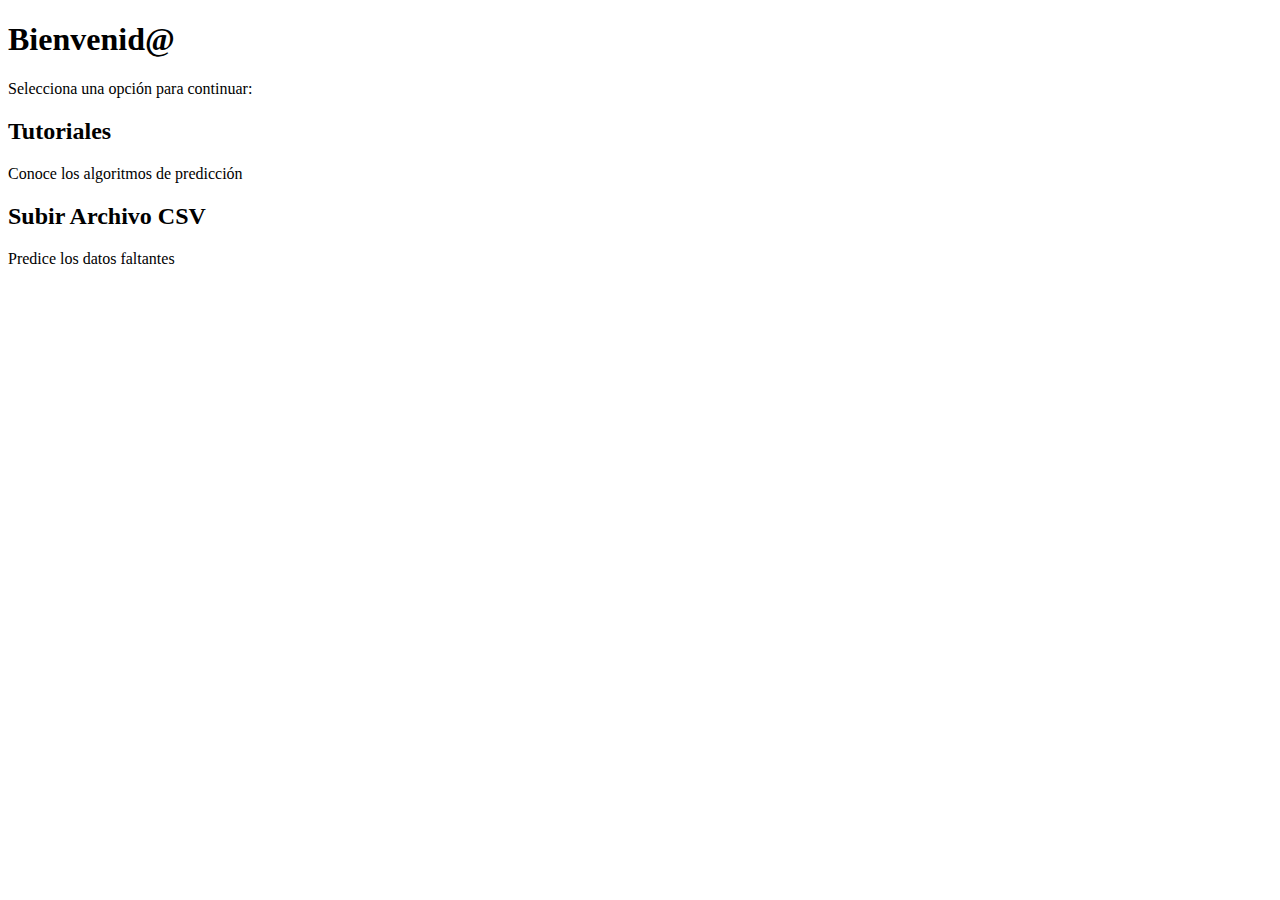
<file: src/main/resources/templates/index.html>
<!DOCTYPE html>
<html xmlns:th="http://www.thymeleaf.org">
<head>
    <meta charset="UTF-8">
    <title>Predicción de Datos</title>
    <link rel="stylesheet" th:href="@{/css/style.css}">
</head>
<body>
    <div class="container">
        <h1>Bienvenid@</h1>
        <p>Selecciona una opción para continuar:</p>

        <div class="card-container">
            <a th:href="@{/tutoriales}" class="card">
                <h2>Tutoriales</h2>
                <p>Conoce los algoritmos de predicción</p>
            </a>

            <a th:href="@{/subir}" class="card">
                <h2>Subir Archivo CSV</h2>
                <p>Predice los datos faltantes</p>
            </a>
        </div>
    </div>
</body>
</html>
</file>
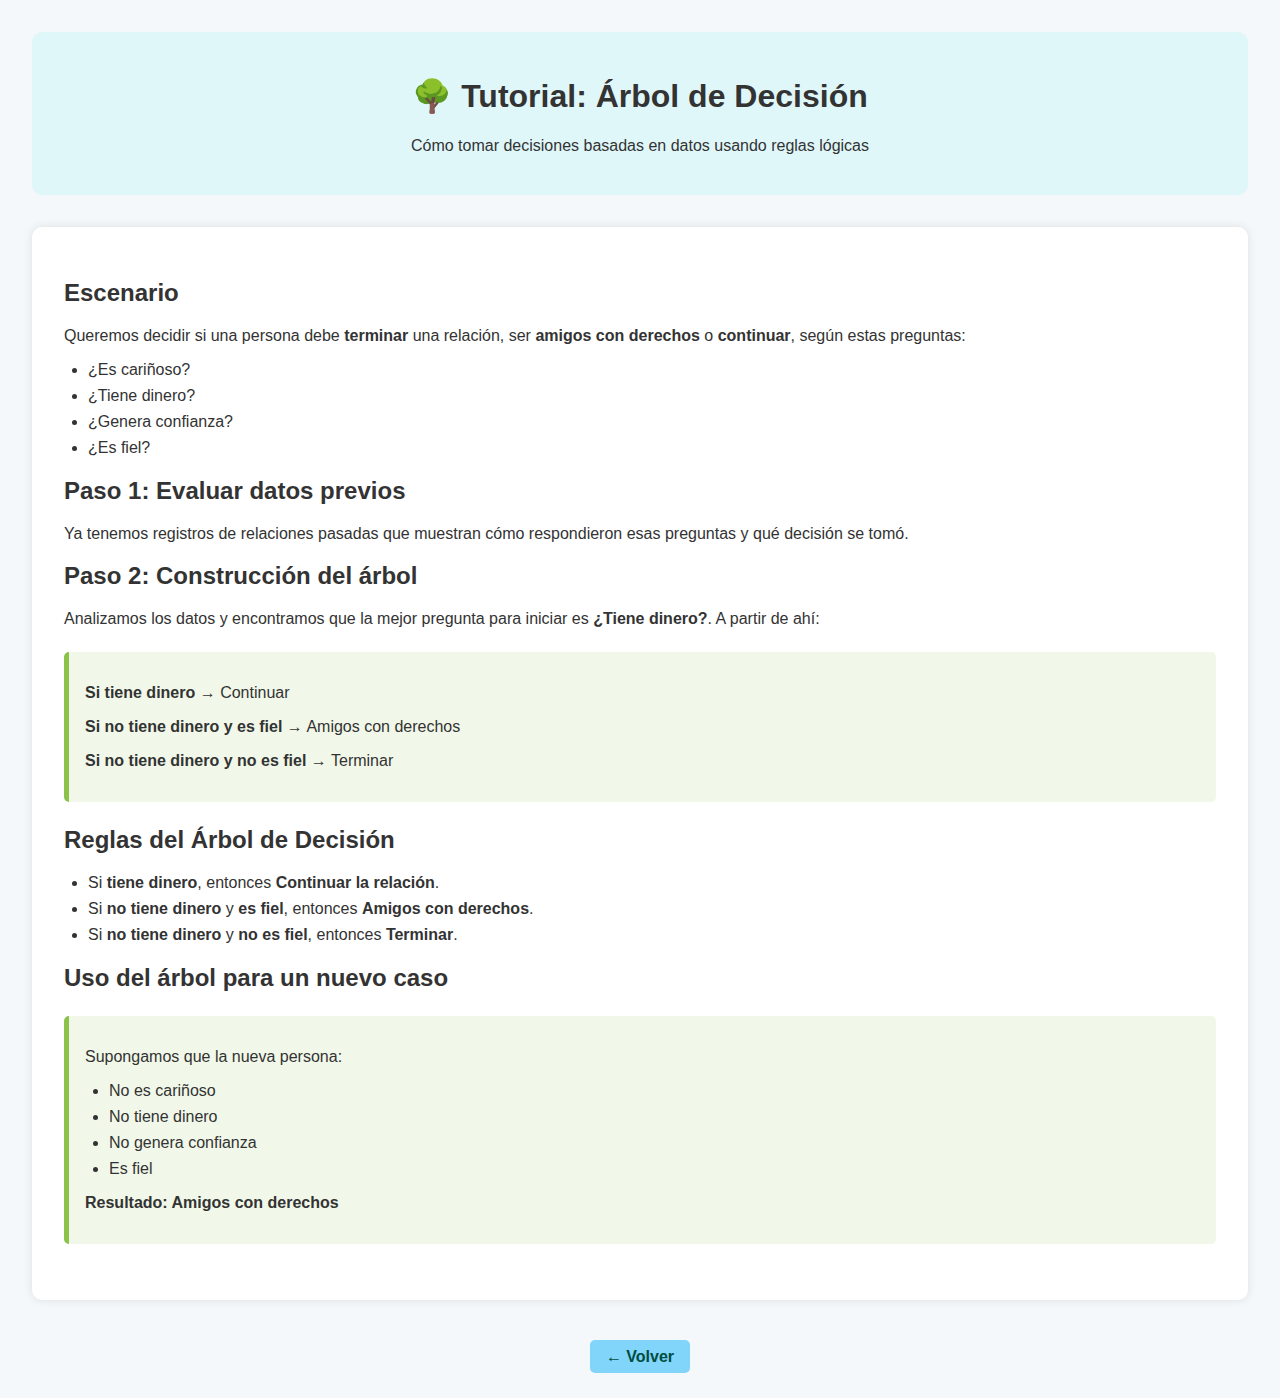
<file: src/main/resources/templates/arbol.html>
<!DOCTYPE html>
<html xmlns:th="http://www.thymeleaf.org">
<head>
<meta charset="UTF-8">
<title>Tutorial: Árbol de Decisión</title>
<link rel="stylesheet" th:href="@{/css/style.css}">
<style>
body.tutoriales-body {
	font-family: 'Segoe UI', Tahoma, Geneva, Verdana, sans-serif;
	margin: 0;
	padding: 2rem;
	background: #f4f8fb;
	color: #333;
}

.tutoriales-header {
	text-align: center;
	background-color: #e0f7fa;
	padding: 1.5rem;
	border-radius: 10px;
}

.contenido-tutorial {
	margin-top: 2rem;
	background: #ffffff;
	padding: 2rem;
	border-radius: 10px;
	box-shadow: 0 0 10px rgba(0, 0, 0, 0.1);
}

ul {
	padding-left: 1.5rem;
}

li {
	margin-bottom: 0.5rem;
}

.ejemplo, .prediccion {
	background-color: #f1f8e9;
	padding: 1rem;
	border-left: 5px solid #8bc34a;
	margin: 1.5rem 0;
	border-radius: 5px;
}

footer {
	text-align: center;
	margin-top: 3rem;
}

.btn-volver {
	text-decoration: none;
	background-color: #81d4fa;
	padding: 0.5rem 1rem;
	border-radius: 5px;
	color: #004d40;
	font-weight: bold;
}
</style>
</head>
<body class="tutoriales-body">
	<header class="tutoriales-header">
		<h1>🌳 Tutorial: Árbol de Decisión</h1>
		<p>Cómo tomar decisiones basadas en datos usando reglas lógicas</p>
	</header>

	<main class="contenido-tutorial">
		<h2>Escenario</h2>
		<p>
			Queremos decidir si una persona debe <strong>terminar</strong> una
			relación, ser <strong>amigos con derechos</strong> o <strong>continuar</strong>,
			según estas preguntas:
		</p>
		<ul>
			<li>¿Es cariñoso?</li>
			<li>¿Tiene dinero?</li>
			<li>¿Genera confianza?</li>
			<li>¿Es fiel?</li>
		</ul>

		<h2>Paso 1: Evaluar datos previos</h2>
		<p>Ya tenemos registros de relaciones pasadas que muestran cómo
			respondieron esas preguntas y qué decisión se tomó.</p>

		<h2>Paso 2: Construcción del árbol</h2>
		<p>
			Analizamos los datos y encontramos que la mejor pregunta para iniciar
			es <strong>¿Tiene dinero?</strong>. A partir de ahí:
		</p>

		<div class="ejemplo">
			<p>
				<strong>Si tiene dinero →</strong> Continuar
			</p>
			<p>
				<strong>Si no tiene dinero y es fiel →</strong> Amigos con derechos
			</p>
			<p>
				<strong>Si no tiene dinero y no es fiel →</strong> Terminar
			</p>
		</div>

		<h2>Reglas del Árbol de Decisión</h2>
		<ul>
			<li>Si <strong>tiene dinero</strong>, entonces <strong>Continuar
					la relación</strong>.
			</li>
			<li>Si <strong>no tiene dinero</strong> y <strong>es
					fiel</strong>, entonces <strong>Amigos con derechos</strong>.
			</li>
			<li>Si <strong>no tiene dinero</strong> y <strong>no es
					fiel</strong>, entonces <strong>Terminar</strong>.
			</li>
		</ul>

		<h2>Uso del árbol para un nuevo caso</h2>
		<div class="prediccion">
			<p>Supongamos que la nueva persona:</p>
			<ul>
				<li>No es cariñoso</li>
				<li>No tiene dinero</li>
				<li>No genera confianza</li>
				<li>Es fiel</li>
			</ul>
			<p>
				<strong>Resultado: Amigos con derechos</strong>
			</p>
		</div>
	</main>

	<footer>
		<a th:href="@{/tutoriales}" class="btn-volver">← Volver</a>
	</footer>
</body>
</html>
</file>
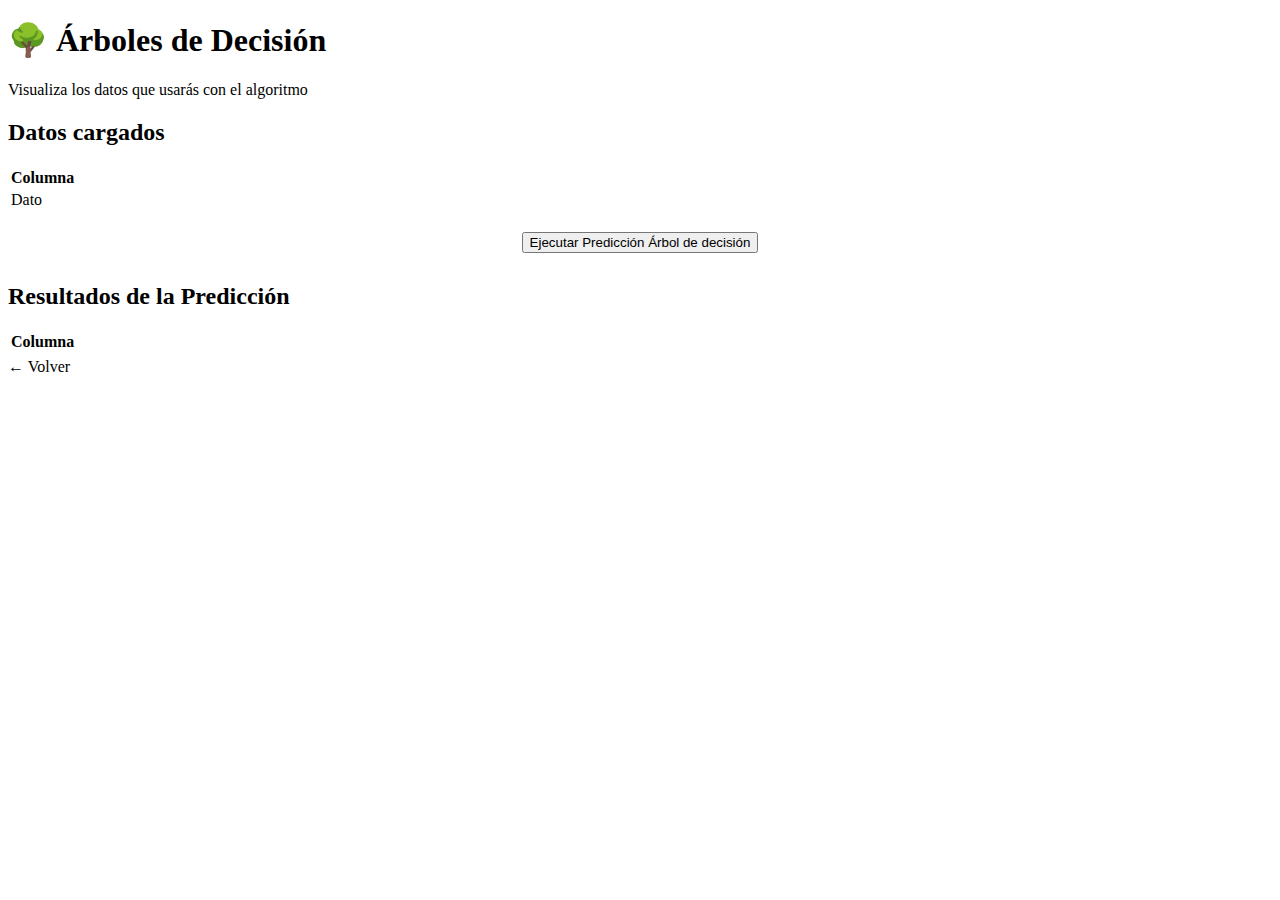
<file: src/main/resources/templates/arbol_resultado.html>
<!DOCTYPE html>
<html xmlns:th="http://www.thymeleaf.org">
<head>
  <meta charset="UTF-8">
  <title>KNN - Resultado</title>
  <link rel="stylesheet" th:href="@{/css/style.css}">
</head>
<body class="tutoriales-body">
  <header class="tutoriales-header">
    <h1>🌳 Árboles de Decisión</h1>
    <p>Visualiza los datos que usarás con el algoritmo</p>
  </header>

  <main class="contenido-tutorial">
    <div th:if="${datosCSV}">
      <h2>Datos cargados</h2>
      <div class="tabla-contenedor">
        <table class="table-preview">
          <thead>
            <tr>
              <th th:each="col : ${datosCSV[0]}" th:text="${col}">Columna</th>
            </tr>
          </thead>
          <tbody>
            <tr th:each="fila, filaStat : ${datosCSV}" th:if="${filaStat.index > 0}">
              <td th:each="celda : ${fila}" th:text="${celda}">Dato</td>
            </tr>
          </tbody>
        </table>
      </div>
    </div>
  </main>

  <!-- Botón para ejecutar la predicción -->
		<div th:if="${datosCSV}">
			<form th:action="@{/subir/prediccion/arbol/ejecutar}" method="post">
				<div style="text-align: center; margin-top: 20px;">
					<button type="submit" class="btn-primary">Ejecutar
						Predicción Árbol de decisión</button>
				</div>
			</form>
		</div>

		<!-- Tabla con resultados predichos -->
		<div th:if="${datosPredichos}" style="margin-top: 30px;">
			<h2>Resultados de la Predicción</h2>
			<div class="tabla-contenedor">
				<table class="table-preview">
					<thead>
						<tr>
							<th th:each="col : ${datosPredichos[0]}" th:text="${col}">Columna</th>
						</tr>
					</thead>
					<tbody>
						<tr th:each="fila, filaStat : ${datosPredichos}"
							th:if="${filaStat.index > 0}">
							<td th:each="celda, celdaStat : ${fila}" th:text="${celda}"
								th:classappend="${celdasPredichas[filaStat.index][celdaStat.index]} ? 'celda-predicha' : ''">
							</td>
						</tr>
					</tbody>
				</table>
			</div>
		</div>

	</main>

	<footer>
		<a th:href="@{/subir}" class="btn-volver">← Volver</a>
	</footer>
</body>
</html>
</file>
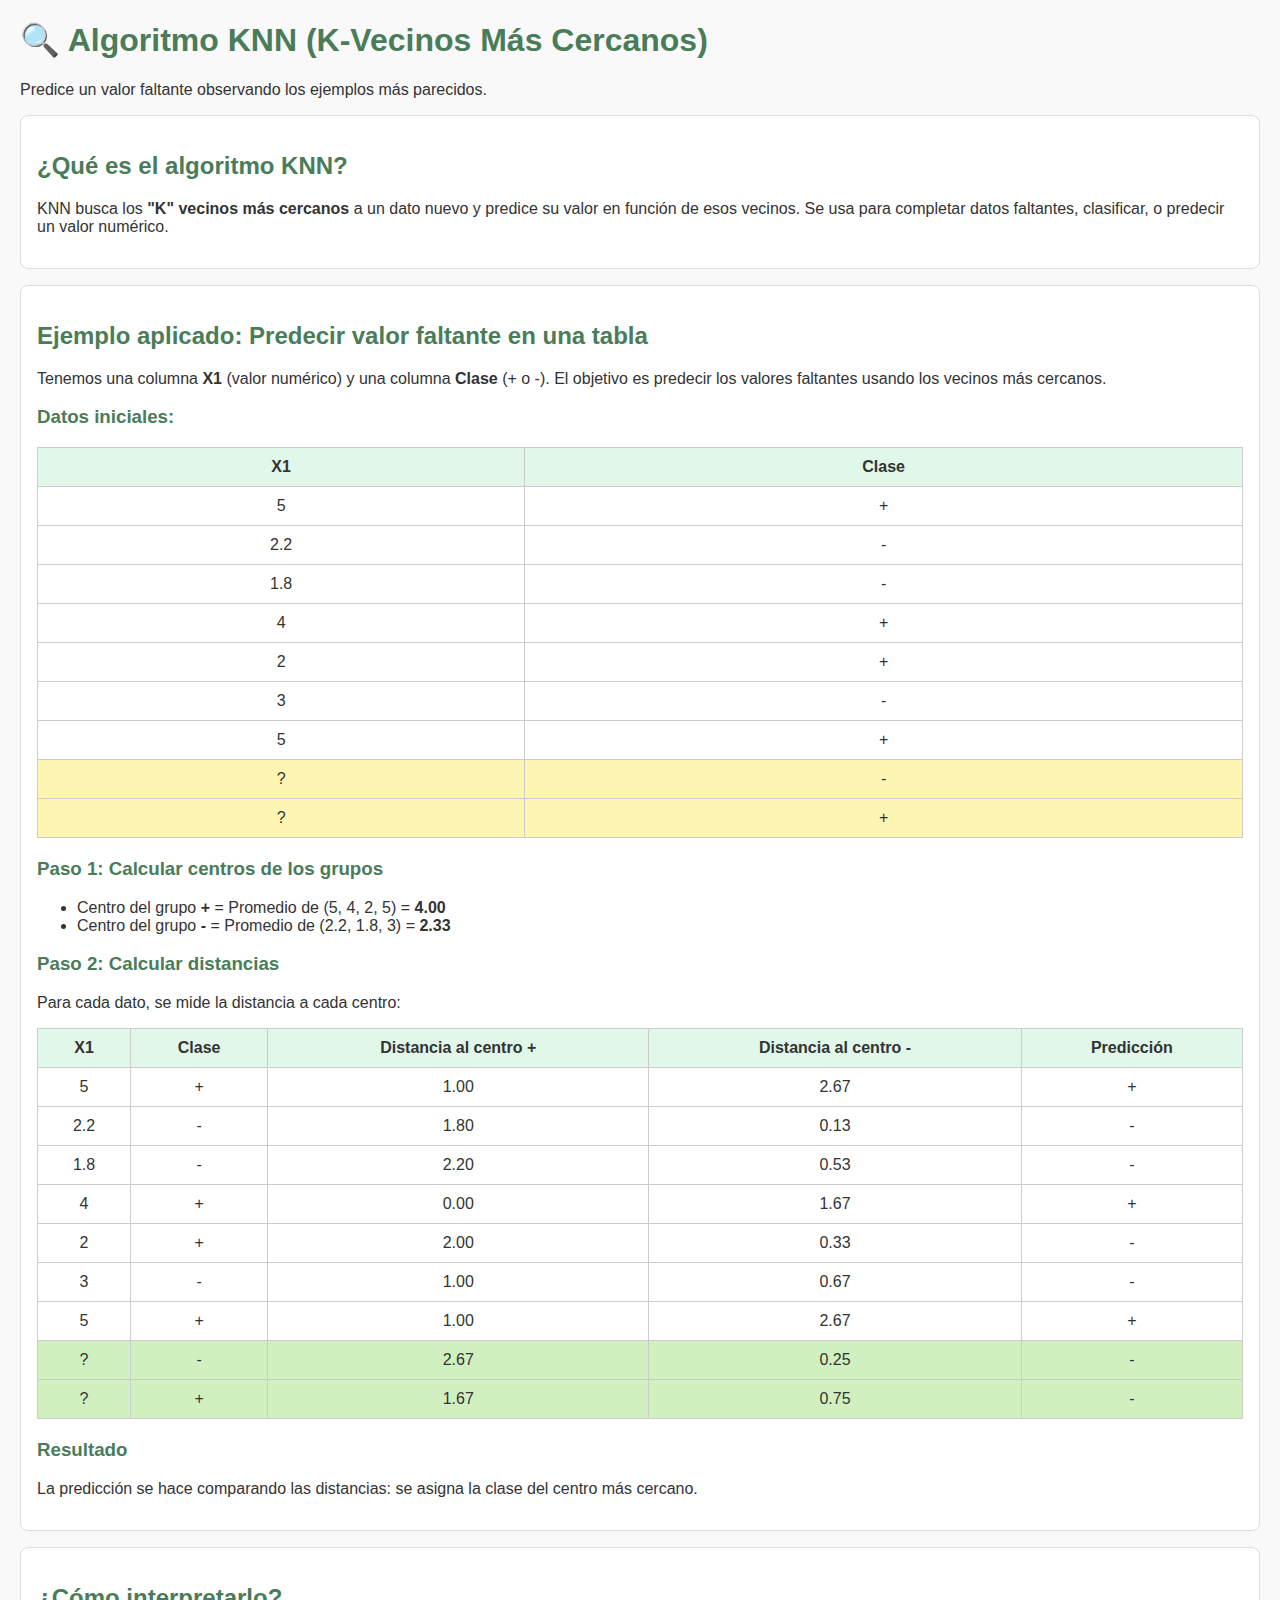
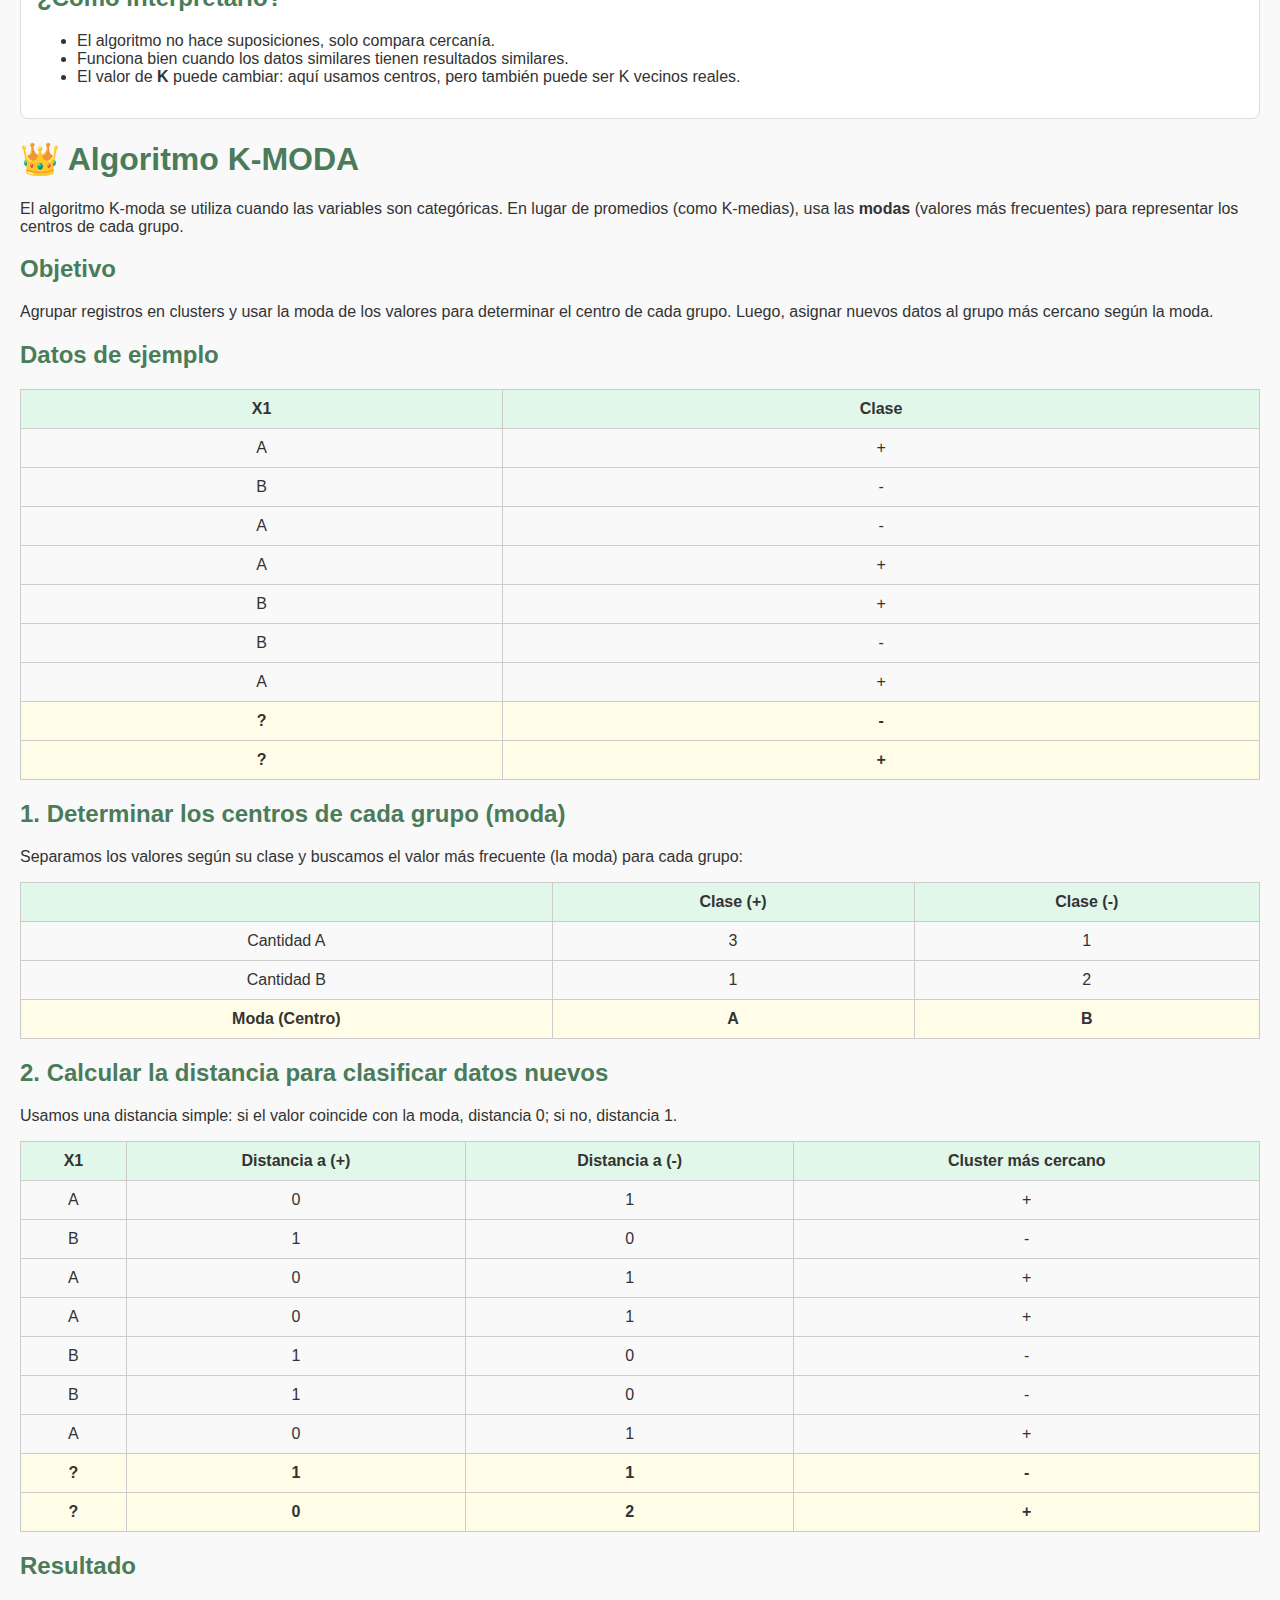
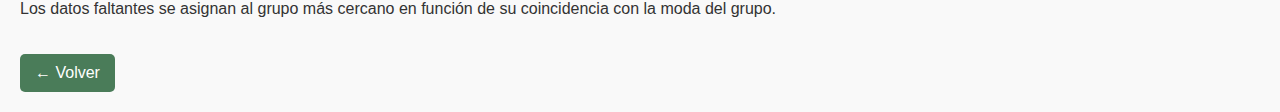
<file: src/main/resources/templates/knn.html>
<!DOCTYPE html>
<html xmlns:th="http://www.thymeleaf.org">
<head>
<meta charset="UTF-8">
<title>KNN (K-Vecinos Más Cercanos)</title>
<link rel="stylesheet" th:href="@{/css/style.css}">
<style>
body {
	font-family: Arial, sans-serif;
	margin: 2rem;
	background-color: #fdfdfd;
	color: #333;
}

h1, h2, h3 {
	color: #26547C;
}

table {
	border-collapse: collapse;
	width: 100%;
	margin: 1rem 0;
}

th, td {
	border: 1px solid #ccc;
	padding: 0.5rem;
	text-align: center;
}

th {
	background-color: #f2f2f2;
}

.resaltado {
	background-color: #d0f0c0;
}

.prediccion {
	background-color: #fdf6b2;
}

.bloque {
	background-color: #ffffff;
	border: 1px solid #ddd;
	padding: 1rem;
	margin: 1rem 0;
	border-radius: 8px;
}
</style>
</head>
<body>
	<header>
		<h1>🔍 Algoritmo KNN (K-Vecinos Más Cercanos)</h1>
		<p>Predice un valor faltante observando los ejemplos más
			parecidos.</p>
	</header>

	<main>
		<section class="bloque">
			<h2>¿Qué es el algoritmo KNN?</h2>
			<p>
				KNN busca los <strong>"K" vecinos más cercanos</strong> a un dato
				nuevo y predice su valor en función de esos vecinos. Se usa para
				completar datos faltantes, clasificar, o predecir un valor numérico.
			</p>
		</section>

		<section class="bloque">
			<h2>Ejemplo aplicado: Predecir valor faltante en una tabla</h2>
			<p>
				Tenemos una columna <strong>X1</strong> (valor numérico) y una
				columna <strong>Clase</strong> (+ o -). El objetivo es predecir los
				valores faltantes usando los vecinos más cercanos.
			</p>
			<h3>Datos iniciales:</h3>
			<table>
				<tr>
					<th>X1</th>
					<th>Clase</th>
				</tr>
				<tr>
					<td>5</td>
					<td>+</td>
				</tr>
				<tr>
					<td>2.2</td>
					<td>-</td>
				</tr>
				<tr>
					<td>1.8</td>
					<td>-</td>
				</tr>
				<tr>
					<td>4</td>
					<td>+</td>
				</tr>
				<tr>
					<td>2</td>
					<td>+</td>
				</tr>
				<tr>
					<td>3</td>
					<td>-</td>
				</tr>
				<tr>
					<td>5</td>
					<td>+</td>
				</tr>
				<tr class="prediccion">
					<td>?</td>
					<td>-</td>
				</tr>
				<tr class="prediccion">
					<td>?</td>
					<td>+</td>
				</tr>
			</table>

			<h3>Paso 1: Calcular centros de los grupos</h3>
			<ul>
				<li>Centro del grupo <strong>+</strong> = Promedio de (5, 4, 2,
					5) = <strong>4.00</strong></li>
				<li>Centro del grupo <strong>-</strong> = Promedio de (2.2,
					1.8, 3) = <strong>2.33</strong></li>
			</ul>

			<h3>Paso 2: Calcular distancias</h3>
			<p>Para cada dato, se mide la distancia a cada centro:</p>
			<table>
				<tr>
					<th>X1</th>
					<th>Clase</th>
					<th>Distancia al centro +</th>
					<th>Distancia al centro -</th>
					<th>Predicción</th>
				</tr>
				<tr>
					<td>5</td>
					<td>+</td>
					<td>1.00</td>
					<td>2.67</td>
					<td>+</td>
				</tr>
				<tr>
					<td>2.2</td>
					<td>-</td>
					<td>1.80</td>
					<td>0.13</td>
					<td>-</td>
				</tr>
				<tr>
					<td>1.8</td>
					<td>-</td>
					<td>2.20</td>
					<td>0.53</td>
					<td>-</td>
				</tr>
				<tr>
					<td>4</td>
					<td>+</td>
					<td>0.00</td>
					<td>1.67</td>
					<td>+</td>
				</tr>
				<tr>
					<td>2</td>
					<td>+</td>
					<td>2.00</td>
					<td>0.33</td>
					<td>-</td>
				</tr>
				<tr>
					<td>3</td>
					<td>-</td>
					<td>1.00</td>
					<td>0.67</td>
					<td>-</td>
				</tr>
				<tr>
					<td>5</td>
					<td>+</td>
					<td>1.00</td>
					<td>2.67</td>
					<td>+</td>
				</tr>
				<tr class="resaltado">
					<td>?</td>
					<td>-</td>
					<td>2.67</td>
					<td>0.25</td>
					<td>-</td>
				</tr>
				<tr class="resaltado">
					<td>?</td>
					<td>+</td>
					<td>1.67</td>
					<td>0.75</td>
					<td>-</td>
				</tr>
			</table>

			<h3>Resultado</h3>
			<p>La predicción se hace comparando las distancias: se asigna la
				clase del centro más cercano.</p>
		</section>

		<section class="bloque">
			<h2>¿Cómo interpretarlo?</h2>
			<ul>
				<li>El algoritmo no hace suposiciones, solo compara cercanía.</li>
				<li>Funciona bien cuando los datos similares tienen resultados
					similares.</li>
				<li>El valor de <strong>K</strong> puede cambiar: aquí usamos
					centros, pero también puede ser K vecinos reales.
				</li>
			</ul>
		</section>
		<style>
body {
	font-family: 'Segoe UI', sans-serif;
	background-color: #f9f9f9;
	color: #333;
	margin: 20px;
}

h1, h2, h3 {
	color: #4a7c59;
}

table {
	border-collapse: collapse;
	width: 100%;
	margin-bottom: 20px;
}

th, td {
	border: 1px solid #ccc;
	padding: 10px;
	text-align: center;
}

th {
	background-color: #e0f7ea;
}

.highlight {
	background-color: #fffde7;
	font-weight: bold;
}

.btn-volver {
	display: inline-block;
	margin-top: 20px;
	padding: 10px 15px;
	background-color: #4a7c59;
	color: white;
	text-decoration: none;
	border-radius: 5px;
}

.btn-volver:hover {
	background-color: #3b6248;
}
</style>
		</head>
		<body>
			<h1>👑 Algoritmo K-MODA</h1>
			<p>
				El algoritmo K-moda se utiliza cuando las variables son categóricas.
				En lugar de promedios (como K-medias), usa las <strong>modas</strong>
				(valores más frecuentes) para representar los centros de cada grupo.
			</p>

			<h2>Objetivo</h2>
			<p>Agrupar registros en clusters y usar la moda de los valores
				para determinar el centro de cada grupo. Luego, asignar nuevos datos
				al grupo más cercano según la moda.</p>

			<h2>Datos de ejemplo</h2>
			<table>
				<thead>
					<tr>
						<th>X1</th>
						<th>Clase</th>
					</tr>
				</thead>
				<tbody>
					<tr>
						<td>A</td>
						<td>+</td>
					</tr>
					<tr>
						<td>B</td>
						<td>-</td>
					</tr>
					<tr>
						<td>A</td>
						<td>-</td>
					</tr>
					<tr>
						<td>A</td>
						<td>+</td>
					</tr>
					<tr>
						<td>B</td>
						<td>+</td>
					</tr>
					<tr>
						<td>B</td>
						<td>-</td>
					</tr>
					<tr>
						<td>A</td>
						<td>+</td>
					</tr>
					<tr class="highlight">
						<td>?</td>
						<td>-</td>
					</tr>
					<tr class="highlight">
						<td>?</td>
						<td>+</td>
					</tr>
				</tbody>
			</table>

			<h2>1. Determinar los centros de cada grupo (moda)</h2>
			<p>Separamos los valores según su clase y buscamos el valor más
				frecuente (la moda) para cada grupo:</p>

			<table>
				<thead>
					<tr>
						<th></th>
						<th>Clase (+)</th>
						<th>Clase (-)</th>
					</tr>
				</thead>
				<tbody>
					<tr>
						<td>Cantidad A</td>
						<td>3</td>
						<td>1</td>
					</tr>
					<tr>
						<td>Cantidad B</td>
						<td>1</td>
						<td>2</td>
					</tr>
					<tr class="highlight">
						<td>Moda (Centro)</td>
						<td>A</td>
						<td>B</td>
					</tr>
				</tbody>
			</table>

			<h2>2. Calcular la distancia para clasificar datos nuevos</h2>
			<p>Usamos una distancia simple: si el valor coincide con la moda,
				distancia 0; si no, distancia 1.</p>

			<table>
				<thead>
					<tr>
						<th>X1</th>
						<th>Distancia a (+)</th>
						<th>Distancia a (-)</th>
						<th>Cluster más cercano</th>
					</tr>
				</thead>
				<tbody>
					<tr>
						<td>A</td>
						<td>0</td>
						<td>1</td>
						<td>+</td>
					</tr>
					<tr>
						<td>B</td>
						<td>1</td>
						<td>0</td>
						<td>-</td>
					</tr>
					<tr>
						<td>A</td>
						<td>0</td>
						<td>1</td>
						<td>+</td>
					</tr>
					<tr>
						<td>A</td>
						<td>0</td>
						<td>1</td>
						<td>+</td>
					</tr>
					<tr>
						<td>B</td>
						<td>1</td>
						<td>0</td>
						<td>-</td>
					</tr>
					<tr>
						<td>B</td>
						<td>1</td>
						<td>0</td>
						<td>-</td>
					</tr>
					<tr>
						<td>A</td>
						<td>0</td>
						<td>1</td>
						<td>+</td>
					</tr>
					<tr class="highlight">
						<td>?</td>
						<td>1</td>
						<td>1</td>
						<td>-</td>
					</tr>
					<tr class="highlight">
						<td>?</td>
						<td>0</td>
						<td>2</td>
						<td>+</td>
					</tr>
				</tbody>
			</table>

			<h2>Resultado</h2>
			<p>Los datos faltantes se asignan al grupo más cercano en función
				de su coincidencia con la moda del grupo.</p>
	</main>

	<footer>
		<a th:href="@{/tutoriales}" class="btn-volver">← Volver</a>
	</footer>
</body>
</html>
</file>
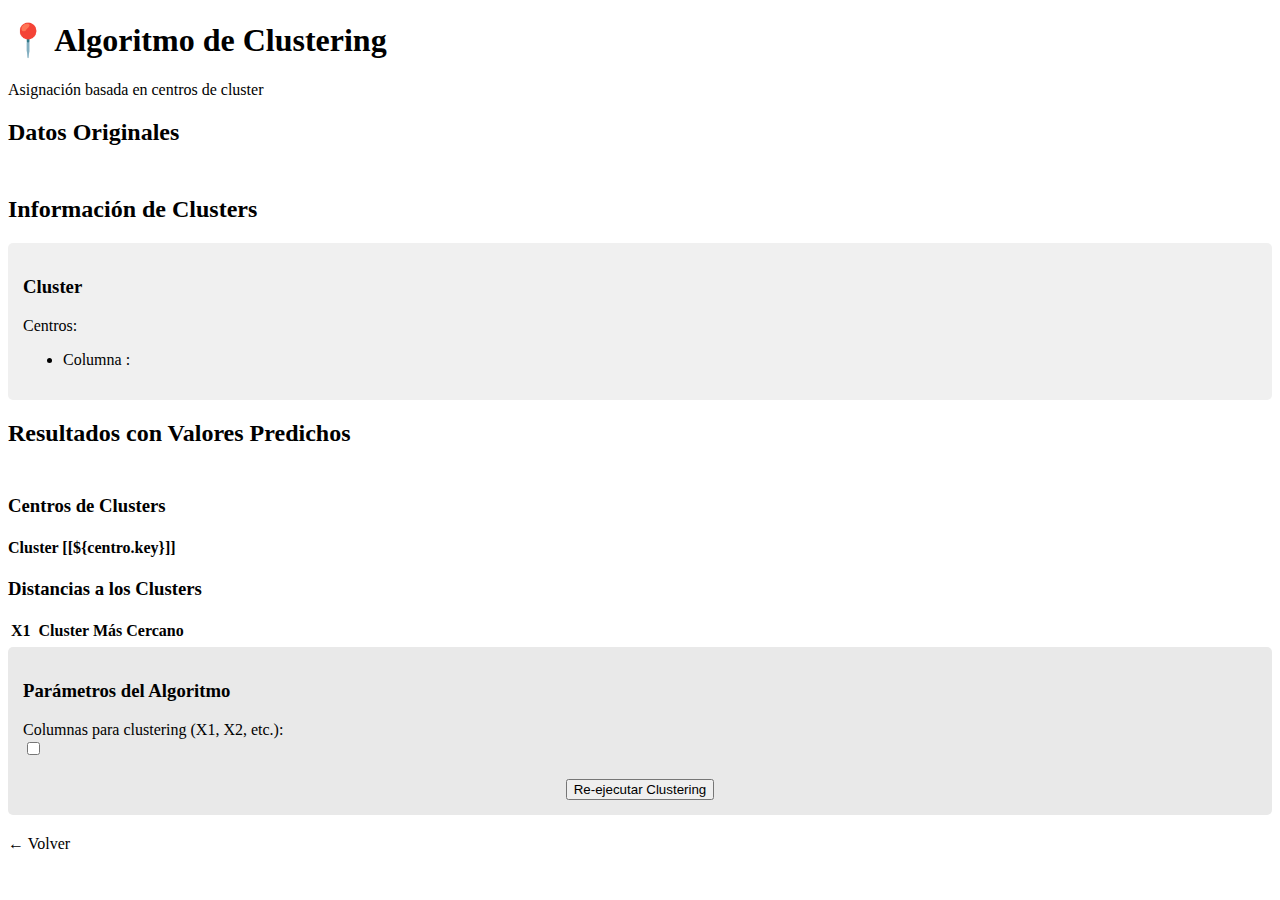
<file: src/main/resources/templates/knn_resultado.html>
<!DOCTYPE html>
<html xmlns:th="http://www.thymeleaf.org">
<head>
<meta charset="UTF-8" />
<title>Clustering - Resultado</title>
<link rel="stylesheet" th:href="@{/css/style.css}" />
<style>
.celda-predicha {
	background-color: #ffff99;
	font-weight: bold;
}

.cluster-info {
	background: #f0f0f0;
	padding: 15px;
	margin: 10px 0;
	border-radius: 5px;
}

.parametros {
	background: #e9e9e9;
	padding: 15px;
	margin-bottom: 20px;
	border-radius: 5px;
}
</style>
</head>
<body class="tutoriales-body">
	<header class="tutoriales-header">
		<h1>📍 Algoritmo de Clustering</h1>
		<p>Asignación basada en centros de cluster</p>
	</header>

	<main class="contenido-tutorial">
		<!-- Datos originales -->
		<div th:if="${datosCSV}">
			<h2>Datos Originales</h2>
			<div class="tabla-contenedor">
				<table class="table-preview">
					<thead>
						<tr>
							<th th:each="col : ${datosCSV[0]}" th:text="${col}"></th>
						</tr>
					</thead>
					<tbody>
						<tr th:each="fila, filaStat : ${datosCSV}"
							th:if="${filaStat.index > 0}">
							<td th:each="celda : ${fila}" th:text="${celda}"></td>
						</tr>
					</tbody>
				</table>
			</div>
		</div>

		<!-- Información de clusters -->
		<div th:if="${clusters}" class="cluster-section">
			<h2>Información de Clusters</h2>
			<div th:each="cluster : ${clusters}" class="cluster-info">
				<h3>
					Cluster <span th:text="${cluster.nombre}"></span>
				</h3>
				<p>Centros:</p>
				<ul>
					<li th:each="centro : ${cluster.centros}">Columna <span
						th:text="${centro.key}"></span>: <strong th:text="${centro.value}"></strong>
					</li>
				</ul>
			</div>
		</div>

		<!-- Resultados con valores predichos -->
		<div th:if="${datosPredichos}">
			<h2>Resultados con Valores Predichos</h2>
			<div class="tabla-contenedor">
				<table class="table-preview">
					<thead>
						<tr>
							<th th:each="titulo : ${titulos}" th:text="${titulo}"></th>
						</tr>
					</thead>
					<tbody>
						<tr th:each="fila, filaStat : ${datosPredichos}"
							th:if="${filaStat.index > 0}">
							<td th:each="celda : ${fila}" th:text="${celda}"
								th:classappend="${celda != null and celda.endsWith('?')} ? 'celda-predicha' : ''">
							</td>
						</tr>
					</tbody>
				</table>
			</div>
		</div>

		<!-- Centros de clusters -->
		<div th:if="${centros}">
			<h3>Centros de Clusters</h3>
			<div th:each="centro : ${centros}">
				<h4>Cluster [[${centro.key}]]</h4>
				<ul>
					<tr th:each="col : ${columnas}">
						<td th:text="${col}"></td>
					</tr>

				</ul>
			</div>
		</div>

		<!-- Distancias a los clusters -->
		<div th:if="${distancias}">
			<h3>Distancias a los Clusters</h3>
			<table class="table-preview">
				<thead>
					<tr>
						<th>X1</th>
						<th th:each="centro : ${centros}"
							th:text="'Distancia Cluster ' + ${centro.key}"></th>
						<th>Cluster Más Cercano</th>
					</tr>
				</thead>
				<tbody>
					<tr th:each="info : ${distancias}">
						<td th:text="${info.valor}"></td>
						<td th:each="centro : ${centros}"
							th:text="${#numbers.formatDecimal(info.distancias[centro.key], 1, 2)}">
						</td>
						<td th:text="${info.masCercano}"></td>
					</tr>
				</tbody>
			</table>
		</div>

		<!-- Parámetros de clustering -->
		<div th:if="${datosCSV}" class="parametros">
			<h3>Parámetros del Algoritmo</h3>
			<form th:action="@{/subir/prediccion/knn/ejecutar}" method="post">
				<div>
					<label>Columnas para clustering (X1, X2, etc.):</label><br>
					<div th:each="col, colStat : ${datosCSV[0]}">
						<input type="checkbox" th:id="'col_' + ${colStat.index}"
							th:name="columnasClustering" th:value="${colStat.index}"
							th:checked="${columnasClustering != null and columnasClustering.contains(colStat.index)}">
						<label th:for="'col_' + ${colStat.index}"
							th:text="${col} + ' (' + ${colStat.index} + ')'"></label>
					</div>
				</div>
				<div style="text-align: center; margin-top: 20px;">
					<button type="submit" class="btn-primary">Re-ejecutar
						Clustering</button>
				</div>
			</form>
		</div>
	</main>

	<footer>
		<a th:href="@{/subir}" class="btn-volver">← Volver</a>
	</footer>
</body>
</html>
</file>
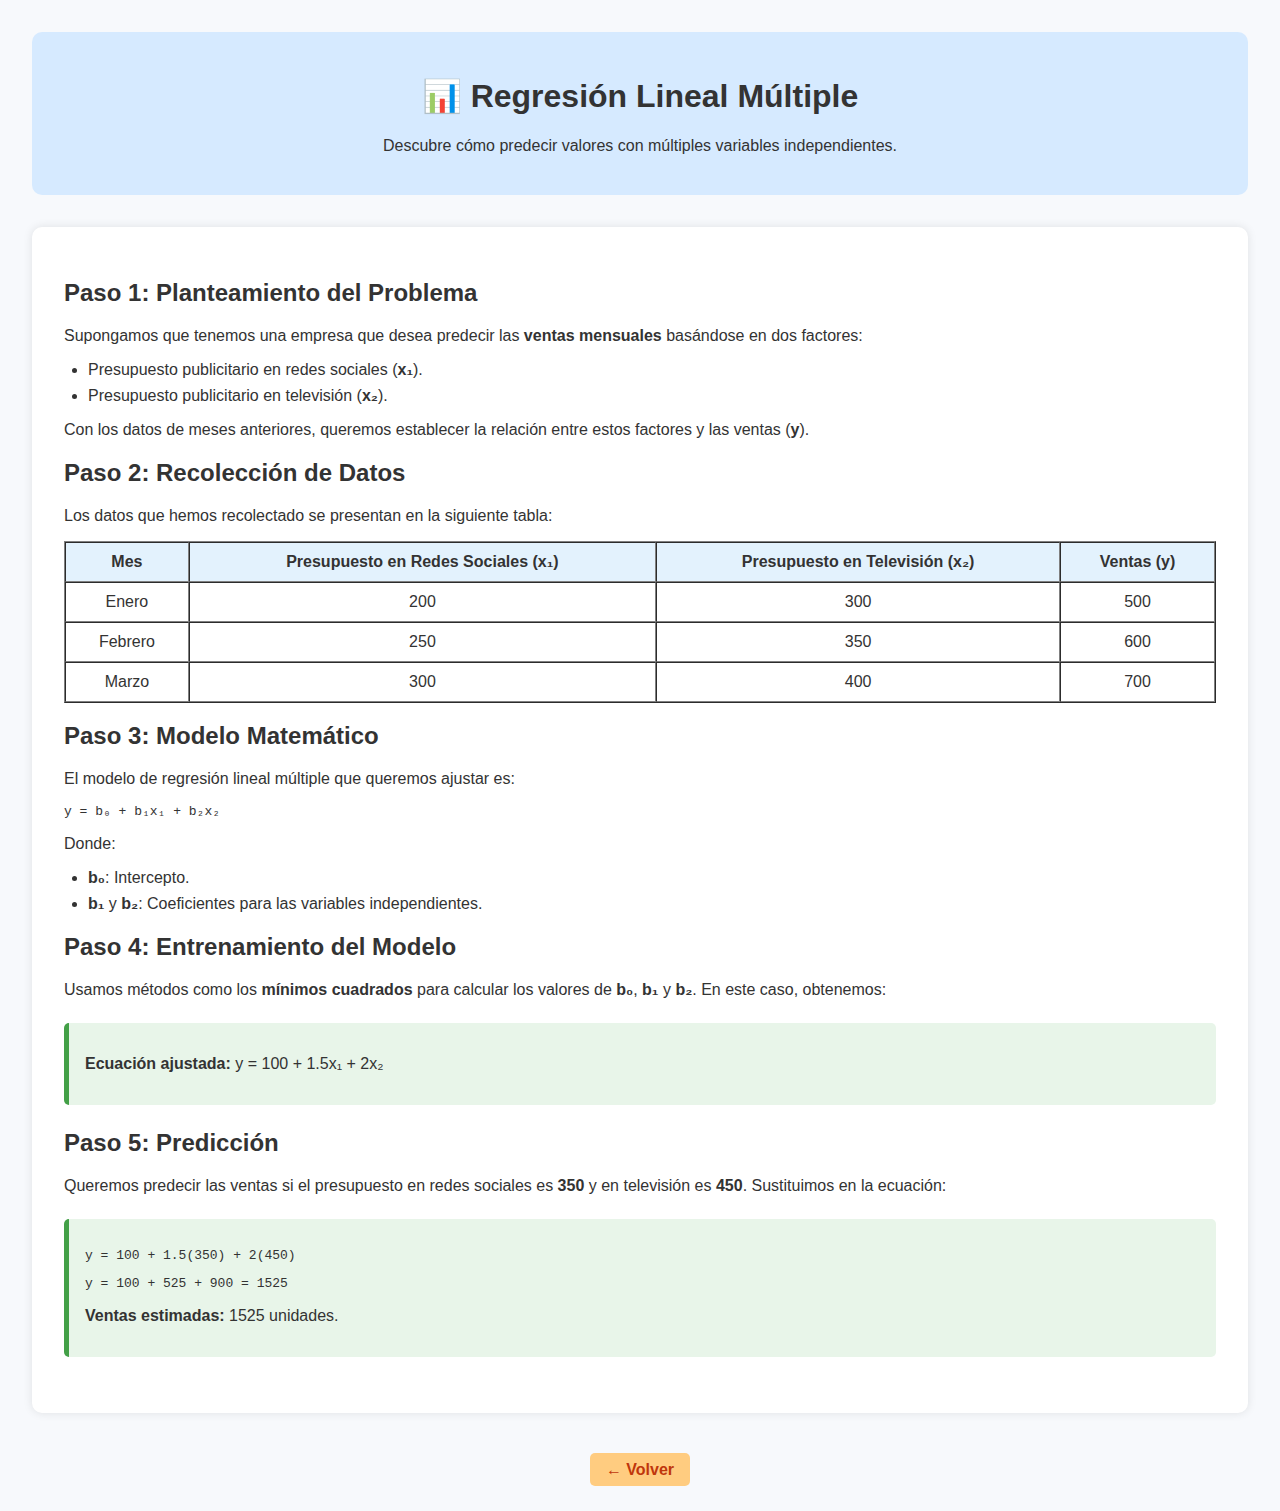
<file: src/main/resources/templates/regresion.html>
<!DOCTYPE html>
<html>
<head>
<meta charset="UTF-8">
<title>📊 Tutorial de Regresión Lineal Múltiple</title>
<style>
body.tutoriales-body {
	font-family: 'Segoe UI', Tahoma, Geneva, Verdana, sans-serif;
	margin: 0;
	padding: 2rem;
	background: #f7f9fc;
	color: #333;
}

.tutoriales-header {
	text-align: center;
	background-color: #d6eaff;
	padding: 1.5rem;
	border-radius: 10px;
}

.contenido-tutorial {
	margin-top: 2rem;
	background: #ffffff;
	padding: 2rem;
	border-radius: 10px;
	box-shadow: 0 0 10px rgba(0, 0, 0, 0.1);
}

ul {
	padding-left: 1.5rem;
}

li {
	margin-bottom: 0.5rem;
}

.ejemplo, .prediccion {
	background-color: #e8f5e9;
	padding: 1rem;
	border-left: 5px solid #43a047;
	margin: 1.5rem 0;
	border-radius: 5px;
}

footer {
	text-align: center;
	margin-top: 3rem;
}

.btn-volver {
	text-decoration: none;
	background-color: #ffcc80;
	padding: 0.5rem 1rem;
	border-radius: 5px;
	color: #bf360c;
	font-weight: bold;
}
</style>
</head>
<body class="tutoriales-body">
	<header class="tutoriales-header">
		<h1>📊 Regresión Lineal Múltiple</h1>
		<p>Descubre cómo predecir valores con múltiples variables
			independientes.</p>
	</header>

	<main class="contenido-tutorial">
		<section>
			<h2>Paso 1: Planteamiento del Problema</h2>
			<p>
				Supongamos que tenemos una empresa que desea predecir las <strong>ventas
					mensuales</strong> basándose en dos factores:
			</p>
			<ul>
				<li>Presupuesto publicitario en redes sociales (<b>x₁</b>).
				</li>
				<li>Presupuesto publicitario en televisión (<b>x₂</b>).
				</li>
			</ul>
			<p>
				Con los datos de meses anteriores, queremos establecer la relación
				entre estos factores y las ventas (<b>y</b>).
			</p>
		</section>

		<section>
			<h2>Paso 2: Recolección de Datos</h2>
			<p>Los datos que hemos recolectado se presentan en la siguiente
				tabla:</p>
			<table border="1" cellpadding="10" cellspacing="0"
				style="width: 100%; text-align: center;">
				<thead style="background-color: #e3f2fd;">
					<tr>
						<th>Mes</th>
						<th>Presupuesto en Redes Sociales (x₁)</th>
						<th>Presupuesto en Televisión (x₂)</th>
						<th>Ventas (y)</th>
					</tr>
				</thead>
				<tbody>
					<tr>
						<td>Enero</td>
						<td>200</td>
						<td>300</td>
						<td>500</td>
					</tr>
					<tr>
						<td>Febrero</td>
						<td>250</td>
						<td>350</td>
						<td>600</td>
					</tr>
					<tr>
						<td>Marzo</td>
						<td>300</td>
						<td>400</td>
						<td>700</td>
					</tr>
				</tbody>
			</table>
		</section>

		<section>
			<h2>Paso 3: Modelo Matemático</h2>
			<p>El modelo de regresión lineal múltiple que queremos ajustar
				es:</p>
			<pre>y = b₀ + b₁x₁ + b₂x₂</pre>
			<p>Donde:</p>
			<ul>
				<li><b>b₀</b>: Intercepto.</li>
				<li><b>b₁</b> y <b>b₂</b>: Coeficientes para las variables
					independientes.</li>
			</ul>
		</section>

		<section>
			<h2>Paso 4: Entrenamiento del Modelo</h2>
			<p>
				Usamos métodos como los <strong>mínimos cuadrados</strong> para
				calcular los valores de <b>b₀</b>, <b>b₁</b> y <b>b₂</b>. En este
				caso, obtenemos:
			</p>
			<div class="ejemplo">
				<p>
					<b>Ecuación ajustada:</b> y = 100 + 1.5x₁ + 2x₂
				</p>
			</div>
		</section>

		<section>
			<h2>Paso 5: Predicción</h2>
			<p>
				Queremos predecir las ventas si el presupuesto en redes sociales es
				<b>350</b> y en televisión es <b>450</b>. Sustituimos en la
				ecuación:
			</p>
			<div class="prediccion">
				<pre>y = 100 + 1.5(350) + 2(450)</pre>
				<pre>y = 100 + 525 + 900 = 1525</pre>
				<p>
					<strong>Ventas estimadas:</strong> 1525 unidades.
				</p>
			</div>
		</section>
	</main>


	<footer>
		<a th:href="@{/tutoriales}" class="btn-volver">← Volver</a>
	</footer>
</body>
</html>
</file>
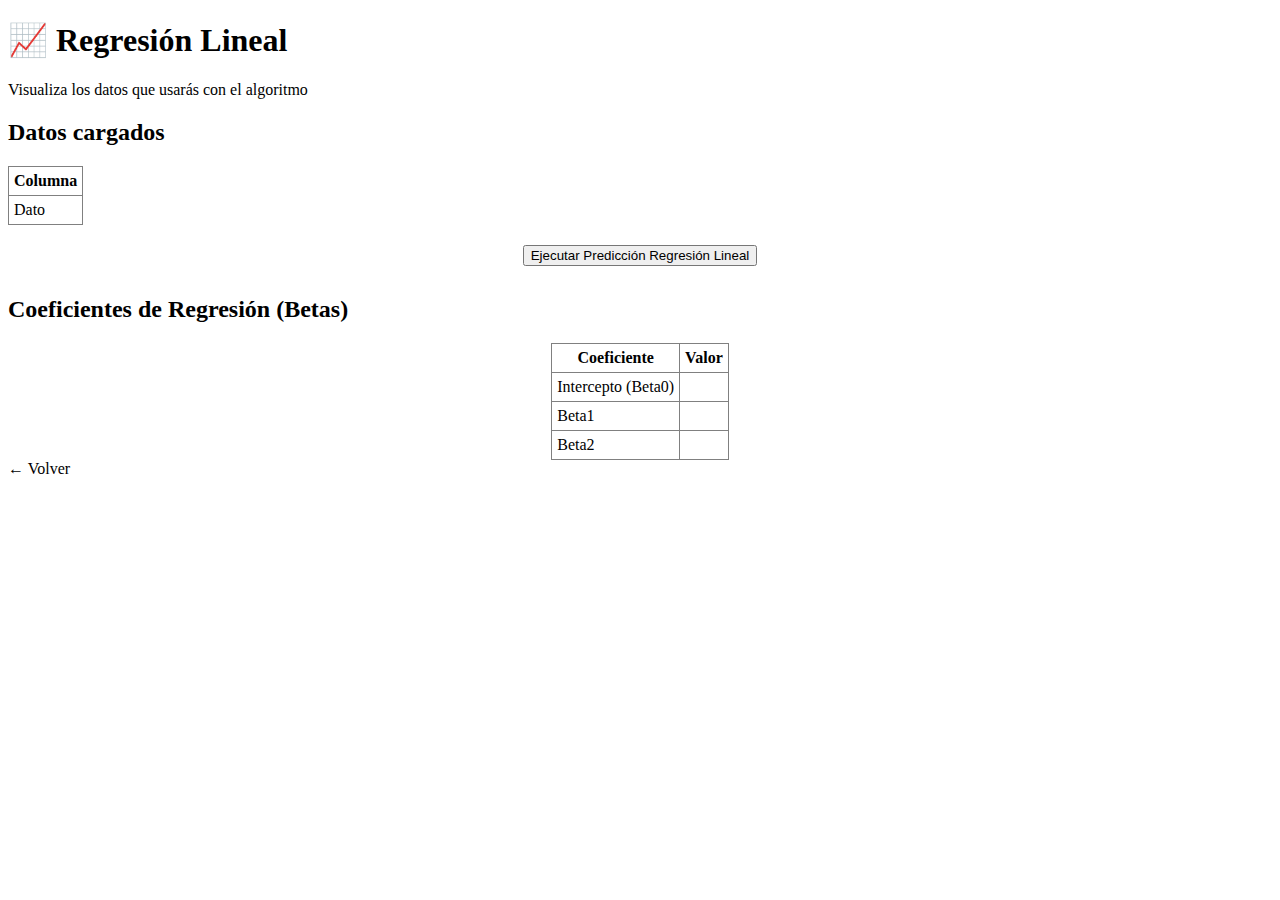
<file: src/main/resources/templates/regresion_resultado.html>
<!DOCTYPE html>
<html xmlns:th="http://www.thymeleaf.org">
<head>
<meta charset="UTF-8">
<title>Regresión Lineal - Resultado</title>
<link rel="stylesheet" th:href="@{/css/style.css}">
</head>
<body class="tutoriales-body">
	<header class="tutoriales-header">
		<h1>📈 Regresión Lineal</h1>
		<p>Visualiza los datos que usarás con el algoritmo</p>
	</header>

	<main class="contenido-tutorial">
		<div th:if="${datosCSV}">
			<h2>Datos cargados</h2>
			<div class="tabla-contenedor">
				<table class="table-preview" border="1" cellpadding="5"
					cellspacing="0" style="border-collapse: collapse;">
					<thead>
						<tr>
							<th th:each="col, iterStat : ${datosCSV[0]}"
								th:text="'Columna ' + ${iterStat.index + 1}">Columna</th>
						</tr>
					</thead>
					<tbody>
						<tr th:each="fila : ${datosCSV}">
							<td th:each="celda : ${fila}" th:text="${celda}">Dato</td>
						</tr>
					</tbody>
				</table>
			</div>
		</div>

		<div th:if="${datosCSV}">
			<form th:action="@{/subir/prediccion/regresion/ejecutar}"
				method="post">
				<div style="text-align: center; margin-top: 20px;">
					<button type="submit" class="btn-primary">Ejecutar
						Predicción Regresión Lineal</button>
				</div>
			</form>
		</div>

		<div th:if="${betas}" style="margin-top: 30px;">
			<h2>Coeficientes de Regresión (Betas)</h2>
			<table border="1" cellpadding="5" cellspacing="0"
				style="border-collapse: collapse; margin: auto;">
				<thead>
					<tr>
						<th>Coeficiente</th>
						<th>Valor</th>
					</tr>
				</thead>
				<tbody>
					<tr>
						<td>Intercepto (Beta0)</td>
						<td
							th:text="${#numbers.formatDecimal(betas[0], 1, 'COMMA', 4, 'POINT')}"></td>
					</tr>
					<tr>
						<td>Beta1</td>
						<td
							th:text="${#numbers.formatDecimal(betas[1], 1, 'COMMA', 4, 'POINT')}"></td>
					</tr>
					<tr>
						<td>Beta2</td>
						<td
							th:text="${#numbers.formatDecimal(betas[2], 1, 'COMMA', 4, 'POINT')}"></td>
					</tr>
				</tbody>
			</table>
		</div>

		</div>
	</main>

	<footer>
		<a th:href="@{/subir}" class="btn-volver">← Volver</a>
	</footer>
</body>
</html>
</file>
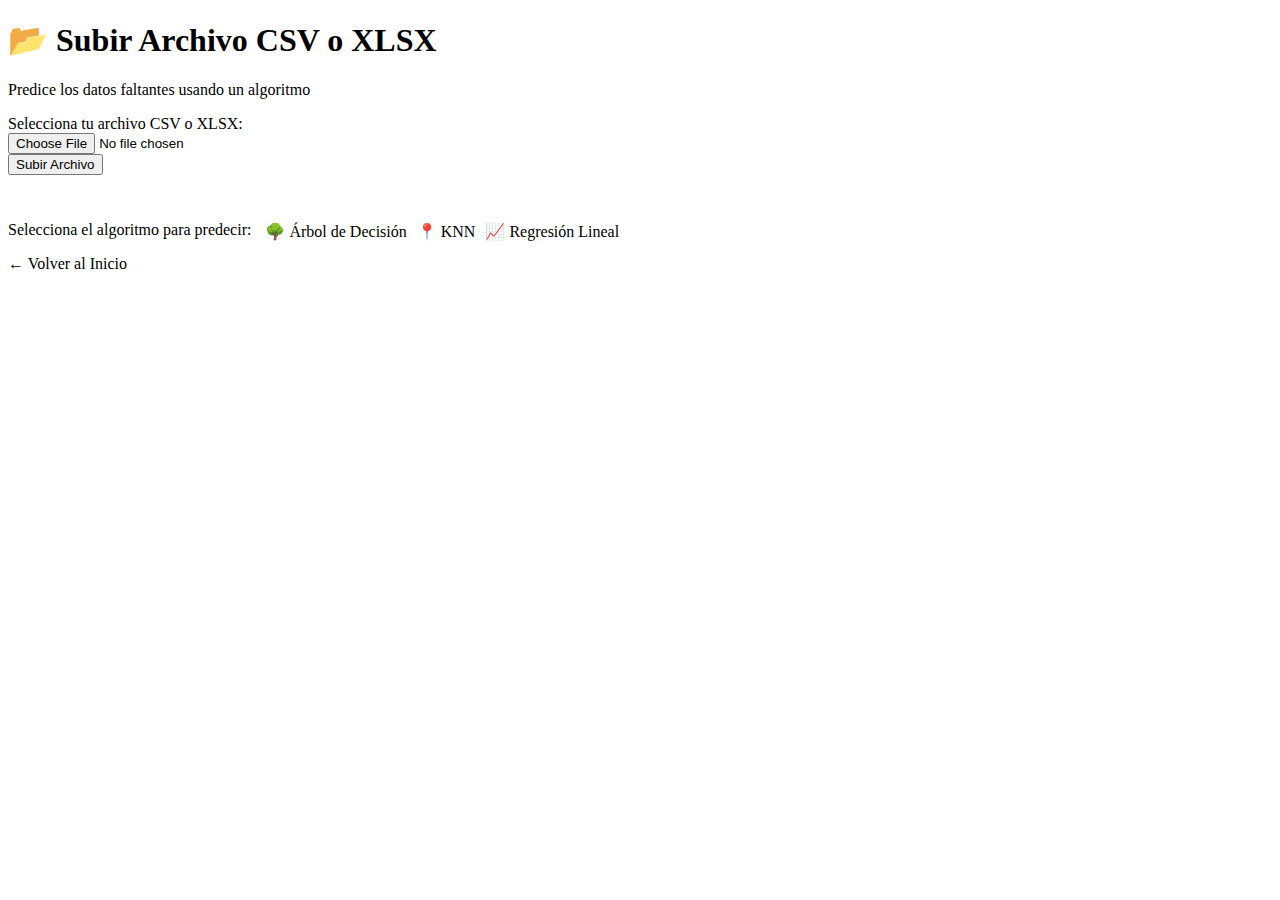
<file: src/main/resources/templates/subir.html>
<!DOCTYPE html>
<html xmlns:th="http://www.thymeleaf.org">
<head>
<meta charset="UTF-8" />
<title>Subir Archivo CSV - Predicción</title>
<link rel="stylesheet" th:href="@{/css/style.css}" />
</head>
<body class="tutoriales-body">
	<header class="tutoriales-header">
		<h1>📂 Subir Archivo CSV o XLSX</h1>
		<p>Predice los datos faltantes usando un algoritmo</p>
	</header>

	<section class="upload-container">

		<div th:unless="${archivoSubido}">
			<form th:action="@{/subir/procesar}" method="post"
				enctype="multipart/form-data" id="uploadForm">
				<label for="fileInput">Selecciona tu archivo CSV o XLSX:</label><br />
				<input type="file" id="fileInput" name="file" accept=".csv, .xlsx"
					required /> <br />
				<button type="submit" class="btn-primary">Subir Archivo</button>
				<div id="fileError" class="error-message"
					style="display: none; color: #c92a5d; margin-top: 10px;">Por
					favor selecciona un archivo válido.</div>
			</form>
		</div>


		<div th:if="${archivoSubido}" style="margin-top: 30px;">
			<p style="display: inline-block; margin-right: 10px;">Selecciona
				el algoritmo para predecir:</p>
			<div class="algorithms-buttons"
				style="display: inline-flex; gap: 10px; vertical-align: middle;">
				<a th:href="@{/subir/prediccion/arbol}" class="btn-primary">🌳
					Árbol de Decisión</a> <a th:href="@{/subir/prediccion/knn}"
					class="btn-primary">📍 KNN</a> <a
					th:href="@{/subir/prediccion/regresion}" class="btn-primary">📈
					Regresión Lineal</a>
			</div>
		</div>



	</section>

	<footer>
		<a th:href="@{/}" class="btn-volver">← Volver al Inicio</a>
	</footer>

	<script>
        // Validación simple en cliente
        const form = document.getElementById('uploadForm');
        const fileInput = document.getElementById('fileInput');
        const fileError = document.getElementById('fileError');

        form.addEventListener('submit', e => {
            fileError.style.display = 'none';
            const file = fileInput.files[0];
            if (!file) {
                e.preventDefault();
                fileError.textContent = 'Por favor selecciona un archivo CSV o Excel.';
                fileError.style.display = 'block';
                return;
            }
            if (!file.name.endsWith('.csv') && !file.name.endsWith('.xlsx')) {
                e.preventDefault();
                fileError.textContent = 'Solo se permiten archivos con extensión .csv o .xlsx';
                fileError.style.display = 'block';
                return;
            }
        });
    </script>
</body>
</html>
</file>
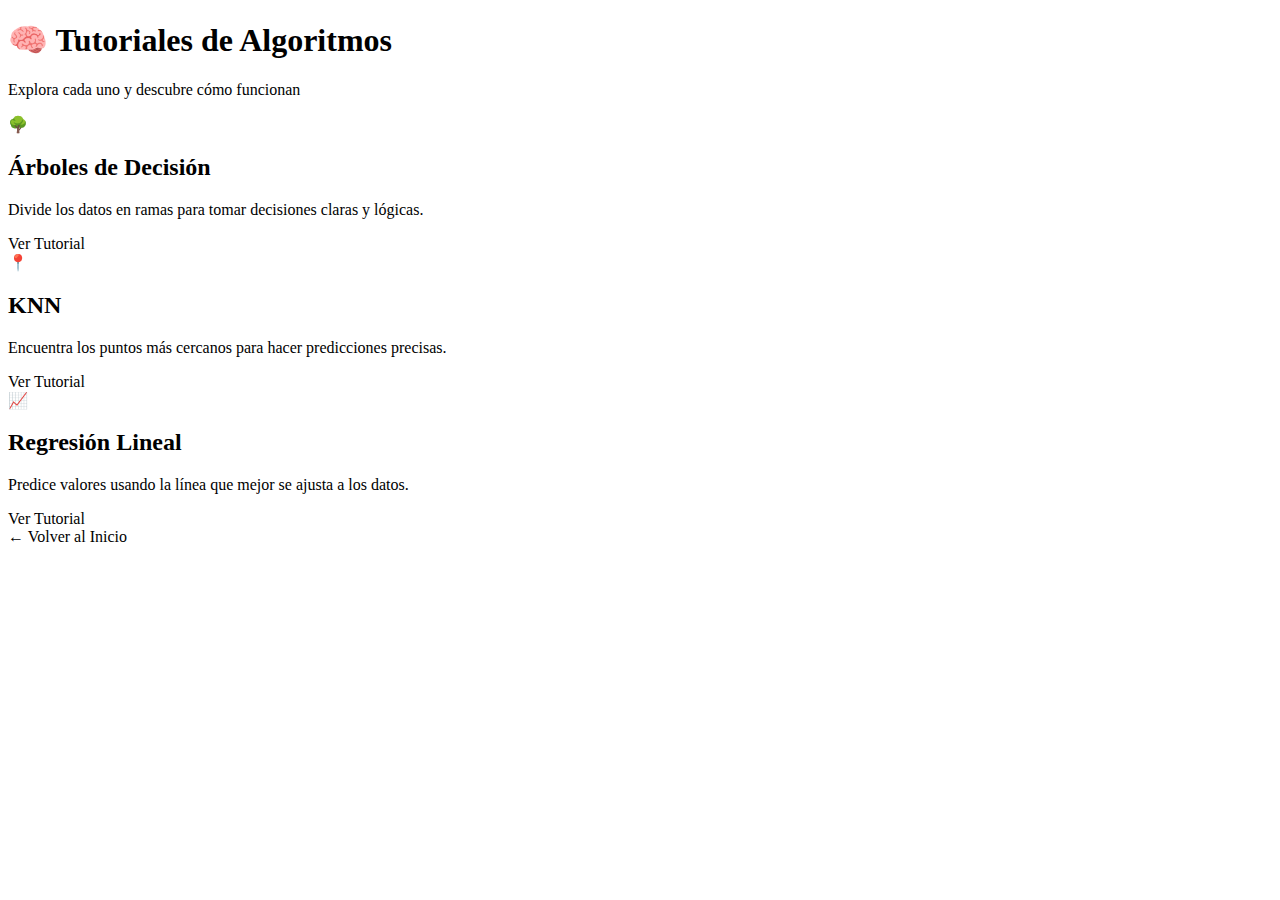
<file: src/main/resources/templates/tutoriales.html>
<!DOCTYPE html>
<html xmlns:th="http://www.thymeleaf.org">
<head>
  <meta charset="UTF-8">
  <title>Tutoriales de Predicción</title>
  <link rel="stylesheet" th:href="@{/css/style.css}">
</head>
<body class="tutoriales-body">
  <header class="tutoriales-header">
    <h1>🧠 Tutoriales de Algoritmos</h1>
    <p>Explora cada uno y descubre cómo funcionan</p>
  </header>

  <section class="tutoriales-grid">
    <div class="tutorial-card">
      <div class="icono">🌳</div>
      <h2>Árboles de Decisión</h2>
      <p>Divide los datos en ramas para tomar decisiones claras y lógicas.</p>
      <a th:href="@{/tutoriales/arbol}" class="boton-tutorial">Ver Tutorial</a>
    </div>

    <div class="tutorial-card">
      <div class="icono">📍</div>
      <h2>KNN</h2>
      <p>Encuentra los puntos más cercanos para hacer predicciones precisas.</p>
      <a th:href="@{/tutoriales/knn}" class="boton-tutorial">Ver Tutorial</a>
    </div>

    <div class="tutorial-card">
      <div class="icono">📈</div>
      <h2>Regresión Lineal</h2>
      <p>Predice valores usando la línea que mejor se ajusta a los datos.</p>
      <a th:href="@{/tutoriales/regresion}" class="boton-tutorial">Ver Tutorial</a>
    </div>
  </section>

  <footer>
    <a th:href="@{/}" class="btn-volver">← Volver al Inicio</a>
  </footer>
</body>
</html>
</file>
